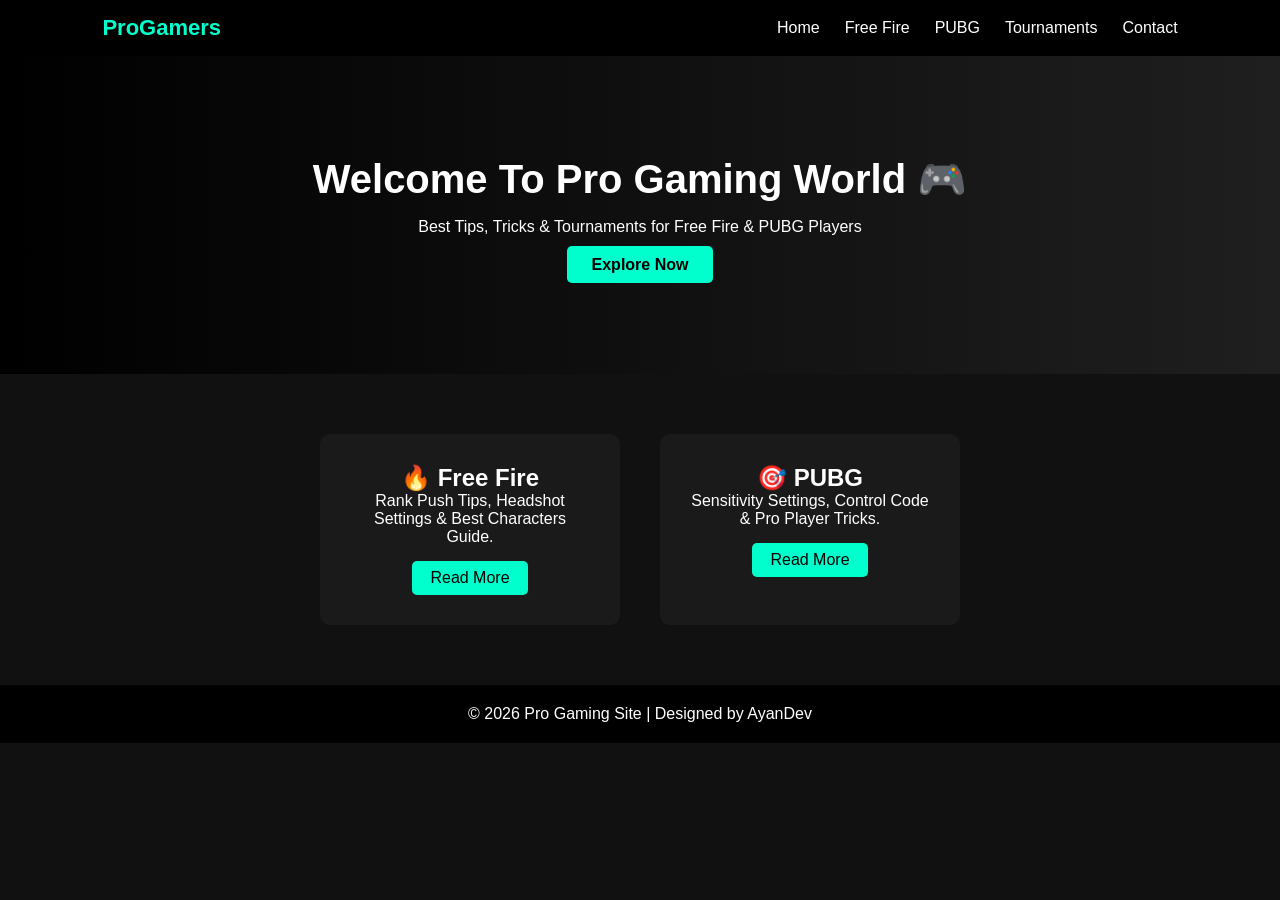
<file: index.html>
<!DOCTYPE html>
<html lang="en">
<head>
    <meta charset="UTF-8">
    <title>Pro Gaming Site</title>
    <meta name="viewport" content="width=device-width, initial-scale=1.0">
    <link rel="stylesheet" href="style.css">
</head>
<body>

<!-- Navbar -->
<nav class="navbar">
    <div class="logo">ProGamers</div>

    <ul class="nav-links" id="navLinks">
        <li><a href="#">Home</a></li>
        <li><a href="#">Free Fire</a></li>
        <li><a href="#">PUBG</a></li>
        <li><a href="#">Tournaments</a></li>
        <li><a href="#">Contact</a></li>
    </ul>

    <div class="menu-btn" onclick="toggleMenu()">☰</div>
</nav>

<!-- Hero Section -->
<section class="hero">
    <h1>Welcome To Pro Gaming World 🎮</h1>
    <p>Best Tips, Tricks & Tournaments for Free Fire & PUBG Players</p>
    <a href="#" class="btn">Explore Now</a>
</section>

<!-- Games Section -->
<section class="games">

    <div class="card">
        <h2>🔥 Free Fire</h2>
        <p>Rank Push Tips, Headshot Settings & Best Characters Guide.</p>
        <a href="#" class="btn-small">Read More</a>
    </div>

    <div class="card">
        <h2>🎯 PUBG</h2>
        <p>Sensitivity Settings, Control Code & Pro Player Tricks.</p>
        <a href="#" class="btn-small">Read More</a>
    </div>

</section>

<!-- Footer -->
<footer>
    <p>© 2026 Pro Gaming Site | Designed by AyanDev</p>
</footer>

<script>
function toggleMenu(){
    document.getElementById("navLinks").classList.toggle("active");
}
</script>

</body>
</html>
</file>
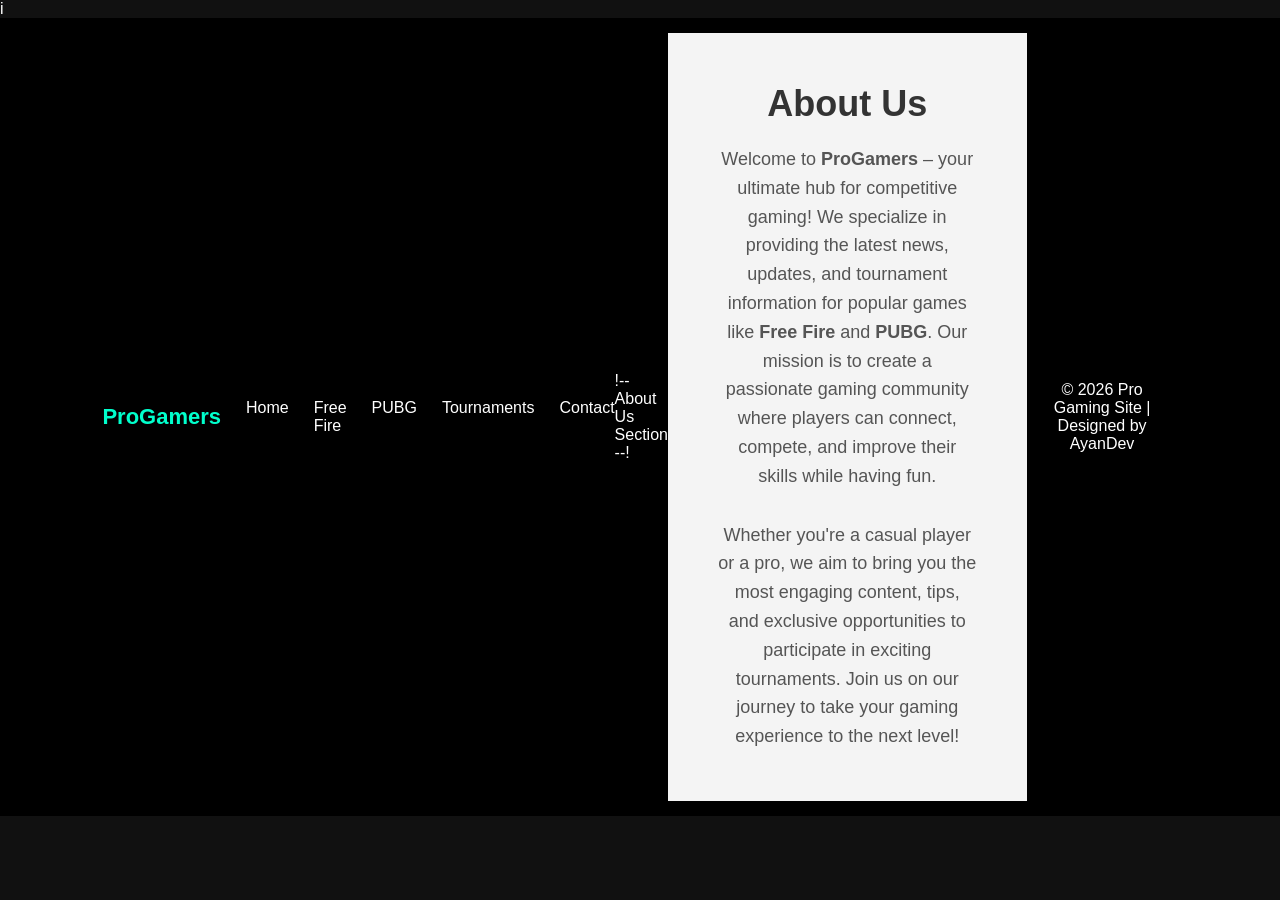
<file: aboutus.html>
<!DOCTYPE html>
<html lang="en">
<head>
    <meta charset="UTF-8">
    <meta name="viewport" content="width=device-width, initial-scale=1.0">
    <link rel="stylesheet" href="style2.css">i
    <title>Document</title>
</head>
<body>
    <!-- Navbar -->
<nav class="navbar">
    <div class="logo">ProGamers</div>

    <ul class="nav-links" id="navLinks">
        <li><a href="#">Home</a></li>
        <li><a href="#">Free Fire</a></li>
        <li><a href="#">PUBG</a></li>
        <li><a href="#">Tournaments</a></li>
        <li><a href="#">Contact</a></li>
    </ul>

    <div class="menu-btn" onclick="toggleMenu()">☰</div>
</section>
!-- About Us Section --!
<section id="about-us" style="padding: 50px; background-color: #f4f4f4; text-align: center;">
    <h2 style="font-size: 36px; margin-bottom: 20px; color: #333;">About Us</h2>
    <p style="max-width: 800px; margin: 0 auto 30px; font-size: 18px; line-height: 1.6; color: #555;">
        Welcome to <strong>ProGamers</strong> – your ultimate hub for competitive gaming! We specialize in 
        providing the latest news, updates, and tournament information for popular games like <strong>Free Fire</strong> 
        and <strong>PUBG</strong>. Our mission is to create a passionate gaming community where players can connect, 
        compete, and improve their skills while having fun.
    </p>
    <p style="max-width: 800px; margin: 0 auto; font-size: 18px; line-height: 1.6; color: #555;">
        Whether you're a casual player or a pro, we aim to bring you the most engaging content, tips, and exclusive 
        opportunities to participate in exciting tournaments. Join us on our journey to take your gaming experience 
        to the next level!
    </p>
</section>

<!-- Footer -->
<footer>
    <p>© 2026 Pro Gaming Site | Designed by AyanDev</p>
</footer>

<script>
function toggleMenu(){
    document.getElementById("navLinks").classList.toggle("active");
}
</script>
</nav>
</body>
</html>
</file>
<file: style.css>
*{
    margin:0;
    padding:0;
    box-sizing:border-box;
    font-family:Arial, sans-serif;
}

body{
    background:#111;
    color:#fff;
}

/* Navbar */
.navbar{
    background:#000;
    padding:15px 8%;
    display:flex;
    justify-content:space-between;
    align-items:center;
}

.logo{
    font-size:22px;
    font-weight:bold;
    color:#00ffcc;
}

.nav-links{
    list-style:none;
    display:flex;
}

.nav-links li{
    margin-left:25px;
}

.nav-links a{
    text-decoration:none;
    color:#fff;
    transition:0.3s;
}

.nav-links a:hover{
    color:#00ffcc;
}

.menu-btn{
    display:none;
    font-size:24px;
    cursor:pointer;
}

/* Hero Section */
.hero{
    text-align:center;
    padding:100px 20px;
    background:linear-gradient(to right,#000000,#1f1f1f);
}

.hero h1{
    font-size:40px;
    margin-bottom:15px;
}

.hero p{
    margin-bottom:20px;
}

.btn{
    background:#00ffcc;
    color:#000;
    padding:10px 25px;
    text-decoration:none;
    border-radius:5px;
    font-weight:bold;
}

.btn:hover{
    background:#00ccaa;
}

/* Games Section */
.games{
    display:flex;
    justify-content:center;
    gap:40px;
    padding:60px 20px;
    flex-wrap:wrap;
}

.card{
    background:#1a1a1a;
    padding:30px;
    width:300px;
    border-radius:10px;
    text-align:center;
    transition:0.3s;
}

.card:hover{
    transform:translateY(-10px);
    box-shadow:0 0 20px #00ffcc;
}

.btn-small{
    display:inline-block;
    margin-top:15px;
    padding:8px 18px;
    background:#00ffcc;
    color:#000;
    text-decoration:none;
    border-radius:5px;
}

footer{
    text-align:center;
    padding:20px;
    background:#000;
}

/* Responsive */
@media(max-width:768px){

    .nav-links{
        position:absolute;
        top:60px;
        left:-100%;
        width:100%;
        background:#000;
        flex-direction:column;
        text-align:center;
        transition:0.3s;
    }

    .nav-links li{
        margin:15px 0;
    }

    .nav-links.active{
        left:0;
    }

    .menu-btn{
        display:block;
    }

    .hero h1{
        font-size:28px;
    }

}
</file>
<file: style2.css>
*{
    margin:0;
    padding:0;
    box-sizing:border-box;
    font-family:Arial, sans-serif;
}

body{
    background:#111;
    color:#fff;
}

/* Navbar */
.navbar{
    background:#000;
    padding:15px 8%;
    display:flex;
    justify-content:space-between;
    align-items:center;
}

.logo{
    font-size:22px;
    font-weight:bold;
    color:#00ffcc;
}

.nav-links{
    list-style:none;
    display:flex;
}

.nav-links li{
    margin-left:25px;
}

.nav-links a{
    text-decoration:none;
    color:#fff;
    transition:0.3s;
}

.nav-links a:hover{
    color:#00ffcc;
}

.menu-btn{
    display:none;
    font-size:24px;
    cursor:pointer;
}

/* Hero Section */
.hero{
    text-align:center;
    padding:100px 20px;
    background:linear-gradient(to right,#000000,#1f1f1f);
}

.hero h1{
    font-size:40px;
    margin-bottom:15px;
}

.hero p{
    margin-bottom:20px;
}

.btn{
    background:#00ffcc;
    color:#000;
    padding:10px 25px;
    text-decoration:none;
    border-radius:5px;
    font-weight:bold;
}

.btn:hover{
    background:#00ccaa;
}

/* Games Section */
.games{
    display:flex;
    justify-content:center;
    gap:40px;
    padding:60px 20px;
    flex-wrap:wrap;
}

.card{
    background:#1a1a1a;
    padding:30px;
    width:300px;
    border-radius:10px;
    text-align:center;
    transition:0.3s;
}

.card:hover{
    transform:translateY(-10px);
    box-shadow:0 0 20px #00ffcc;
}

.btn-small{
    display:inline-block;
    margin-top:15px;
    padding:8px 18px;
    background:#00ffcc;
    color:#000;
    text-decoration:none;
    border-radius:5px;
}

footer{
    text-align:center;
    padding:20px;
    background:#000;
}

/* Responsive */
@media(max-width:768px){

    .nav-links{
        position:absolute;
        top:60px;
        left:-100%;
        width:100%;
        background:#000;
        flex-direction:column;
        text-align:center;
        transition:0.3s;
    }

    .nav-links li{
        margin:15px 0;
    }

    .nav-links.active{
        left:0;
    }

    .menu-btn{
        display:block;
    }

    .hero h1{
        font-size:28px;
    }

}
</file>
